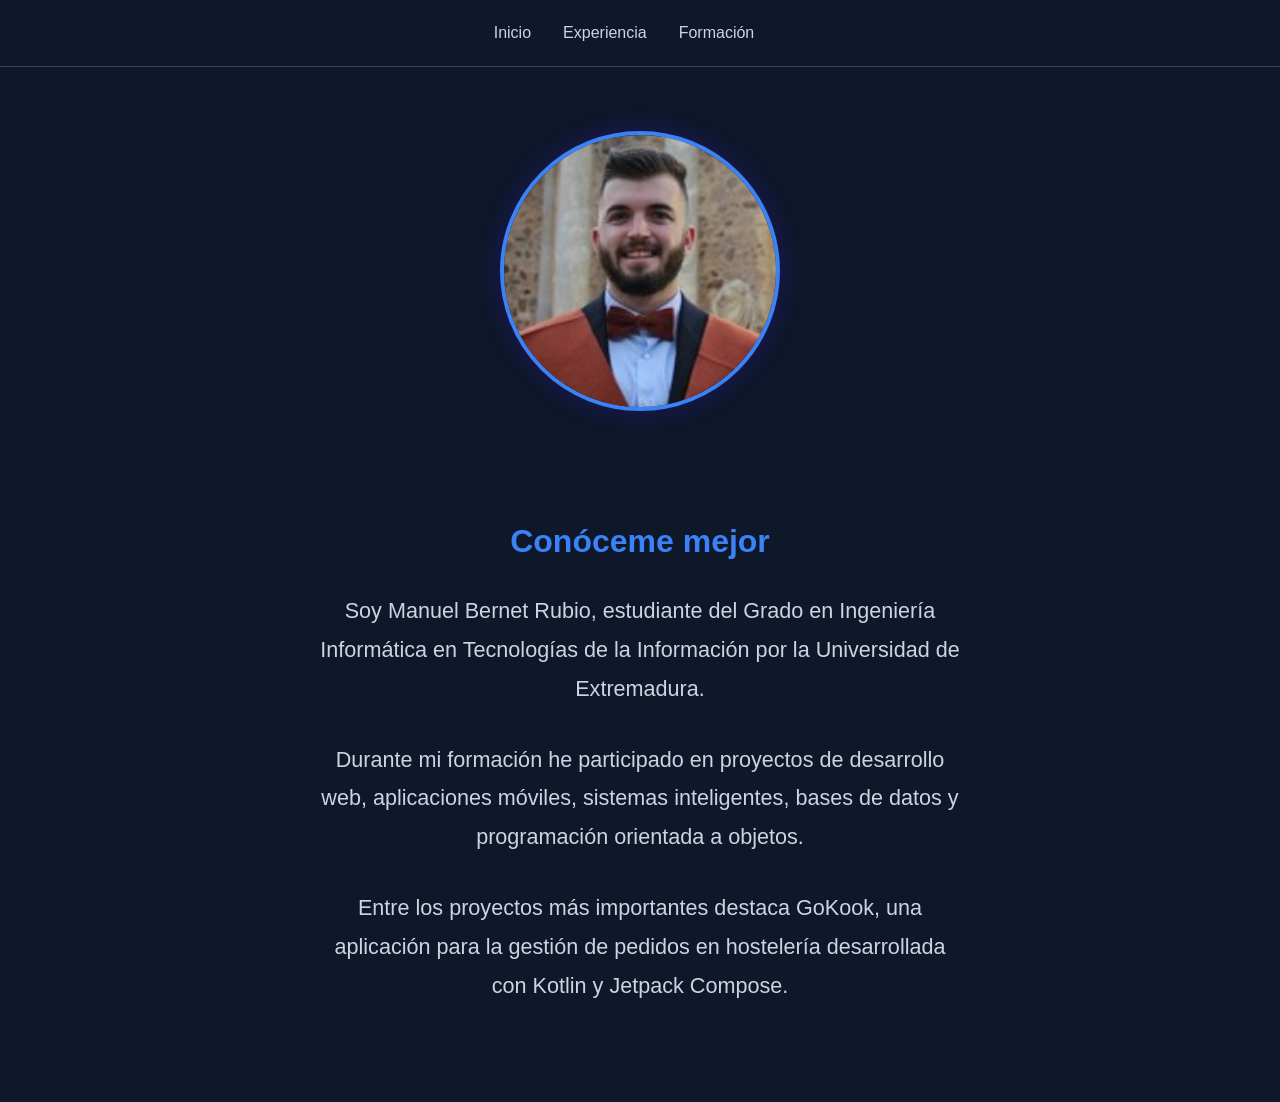
<file: pages/about.html>
<!DOCTYPE html>
<html lang="es">

<head>
    <meta charset="UTF-8">
    <meta name="viewport" content="width=device-width, initial-scale=1.0">
    <title>Sobre mí | Manuel Bernet Rubio</title>

    <link rel="stylesheet" href="../css/main.css">
</head>

<body>

    <header>
        <nav class="navbar">

            <ul class="nav-links">
                <li><a href="../index.html">Inicio</a>
                <li><a href="./experience.html">Experiencia</li>
                <li><a href="./training.html">Formación</li>
                <li>
                    <aontactContacto></aontactContacto></a>
                </li>
            </ul>
        </nav>
    </header>

    <main>

        <section id="about-page">

            <div class="about-image">
                <img src="../assets/images/Foto_graduación.jpg">
            </div>

            <div class="about-container">

                <p class="about-subtitle">
                    Conóceme mejor
                </p>

                <p class="hero-description">
                    Soy Manuel Bernet Rubio, estudiante del Grado en Ingeniería Informática en Tecnologías de la
                    Información por la Universidad de Extremadura.
                </p>

                <p class="hero-description">
                    Durante mi formación he participado en proyectos de desarrollo web, aplicaciones móviles, sistemas
                    inteligentes, bases de datos y programación orientada a objetos.
                </p>

                <p class="hero-description">
                    Entre los proyectos más importantes destaca GoKook, una aplicación para la gestión de pedidos en
                    hostelería desarrollada con Kotlin y Jetpack Compose.
                </p>

            </div>

        </section>
    </main>

</body>

</html>
</file>
<file: css/main.css>
@import url("./base/reset.css");
@import url("./base/variables.css");

/* =========================
   ESTILOS GENERALES
========================= */

body {
    min-height: 100vh;
    background-color: var(--color-background);
    color: var(--color-text);
    font-family: sans-serif;
}

/* =========================
   NAVBAR
========================= */

.navbar {
    display: flex;
    justify-content: center;
    align-items: center;

    padding: 1.5rem 3rem;

    border-bottom: 1px solid var(--color-border);

    background-color: var(--color-background);
}

.logo {
    font-size: 1.3rem;
    font-weight: bold;

    color: var(--color-primary);
}

.nav-links {
    display: flex;
    justify-content: center;
    align-items: center;
}

.nav-links li {
    margin: 0 1rem;
}

.nav-links a {
    color: var(--color-text-secondary);
    font-weight: 500;
    transition: 0.3s ease;
}

.nav-links a:hover {
    color: var(--color-primary);
}

/* =========================
   HERO
========================= */

#hero {
    position: relative;

    min-height: calc(100vh - 80px);

    display: flex;
    align-items: center;

    padding: 0 4rem;

    overflow: hidden;
}

.hero-container {
    max-width: 1400px;
    margin: 0 auto;

    display: flex;
    align-items: center;
    justify-content: space-between;
    gap: 6rem;

    min-height: 85vh;
}

.hero-content {
    flex: 1;
}

.hero-subtitle {
    color: var(--color-primary);

    font-size: 1.1rem;
    font-weight: 600;

    margin-top: 3rem;
    margin-bottom: 1rem;
}

.hero-content h1 {
    font-size: 6rem;
    font-weight: 800;

    line-height: 1.1;

    margin-bottom: 1rem;

    white-space: nowrap;

    letter-spacing: 3px;
}

.hero-content h1 span {
    display: block;
    text-align: center;
    margin-top: 0.5rem;
}

.hero-description {
    max-width: 650px;

    font-size: 1.35rem;
    line-height: 1.8;

    color: var(--color-text-secondary);

    margin-bottom: 2rem;
}

.hero-buttons {
    display: flex;
    gap: 1rem;
}

.hero-image {
    flex: 2;
    display: flex;
    justify-content: center;
    align-items: center;

    transform: translateX(200px);
}

.hero-image img {
    width: 600px;
    max-width: none;
    height: auto;
    border-radius: 20px;

    box-shadow: 0 0 40px rgba(59, 130, 246, 0.25);

}

/* =========================
   BOTONES
========================= */

.btn-primary,
.btn-secondary {
    padding: 1rem 2rem;

    border-radius: var(--radius-md);

    font-weight: 600;

    transition: 0.3s;
    transform: translateY(-3px);
}

.btn-primary {
    background-color: var(--color-primary);
    color: white;
}

.btn-primary:hover {
    background-color: var(--color-primary-hover);
}

.btn-secondary {
    border: 1px solid var(--color-border);

    color: var(--color-text);
}

.btn-secondary:hover {
    background-color: var(--color-surface);
}

.section-container {
    max-width: 1200px;

    margin: 0 auto;

    padding: 6rem 4rem;
}

.section-container h2 {
    font-size: 2.5rem;

    margin-bottom: 2rem;

    color: var(--color-primary);
}

.section-container p {
    max-width: 800px;

    font-size: 1.2rem;

    line-height: 1.8;

    color: var(--color-text-secondary);
}

/* =========================
   ABOUT
========================= */

#about-page {
    min-height: calc(100vh - 80px);

    display: flex;
    flex-direction: column;
    align-items: center;

    padding: 4rem 2rem;
}

.about-container {
    max-width: 900px;
    text-align: center;
}

.about-image {
    margin-bottom: 3rem;
}

.about-image img {
    width: 280px;
    height: 280px;

    object-fit: cover;
    border-radius: 50%;

    border: 4px solid var(--color-primary);
    box-shadow: 0 0 25px rgba(59, 30, 246, 0.25);
}

.about-container h1 {
    margin-bottom: 1rem;
}

.about-container .hero-description {
    margin-left: auto;
    margin-right: auto;
}

.about-subtitle {

    color: var(--color-primary);

    font-size: 2rem;
    font-weight: 800;

    margin-top: 4rem;
    margin-bottom: 2rem;

}

/* =========================
   RESPONSIVE
========================= */

@media (max-width: 1200px) {

    .hero-container {
        flex-direction: column;
        text-align: center;
        gap: 4rem;
    }

    .hero-buttons {
        justify-content: center;
    }

    .hero-content h1 {
        font-size: 4.5rem;
        white-space: normal;
    }

    .hero-image {
        transform: translateX(0);
    }

    .hero-image img {
        width: 450px;
        max-width: 100%;
    }

    .hero-description {
        margin-left: auto;
        margin-right: auto;
    }
}

@media (max-width: 768px) {

    #hero {
        padding: 2rem;
    }

    .hero-content h1 {
        font-size: 3.5rem;
    }

    .hero-description {
        white-space: normal;
        font-size: 1rem;
    }

    .hero-buttons {
        flex-direction: column;
        align-items: center;
    }

    .hero-image img {
        max-width: 320px;
    }

    .nav-links {
        gap: 1.5rem;
        flex-wrap: wrap;
    }

    .navbar {
        justify-content: center;
        padding: 1rem;
    }
}

@media (max-width: 480px) {

    .hero-content h1 {
        font-size: 2.8rem;
    }

    .hero-subtitle {
        font-size: 1rem;
    }

    .hero-role {
        font-size: 0.95rem;
    }

    .hero-description {
        font-size: 0.95rem;
    }
}
</file>
